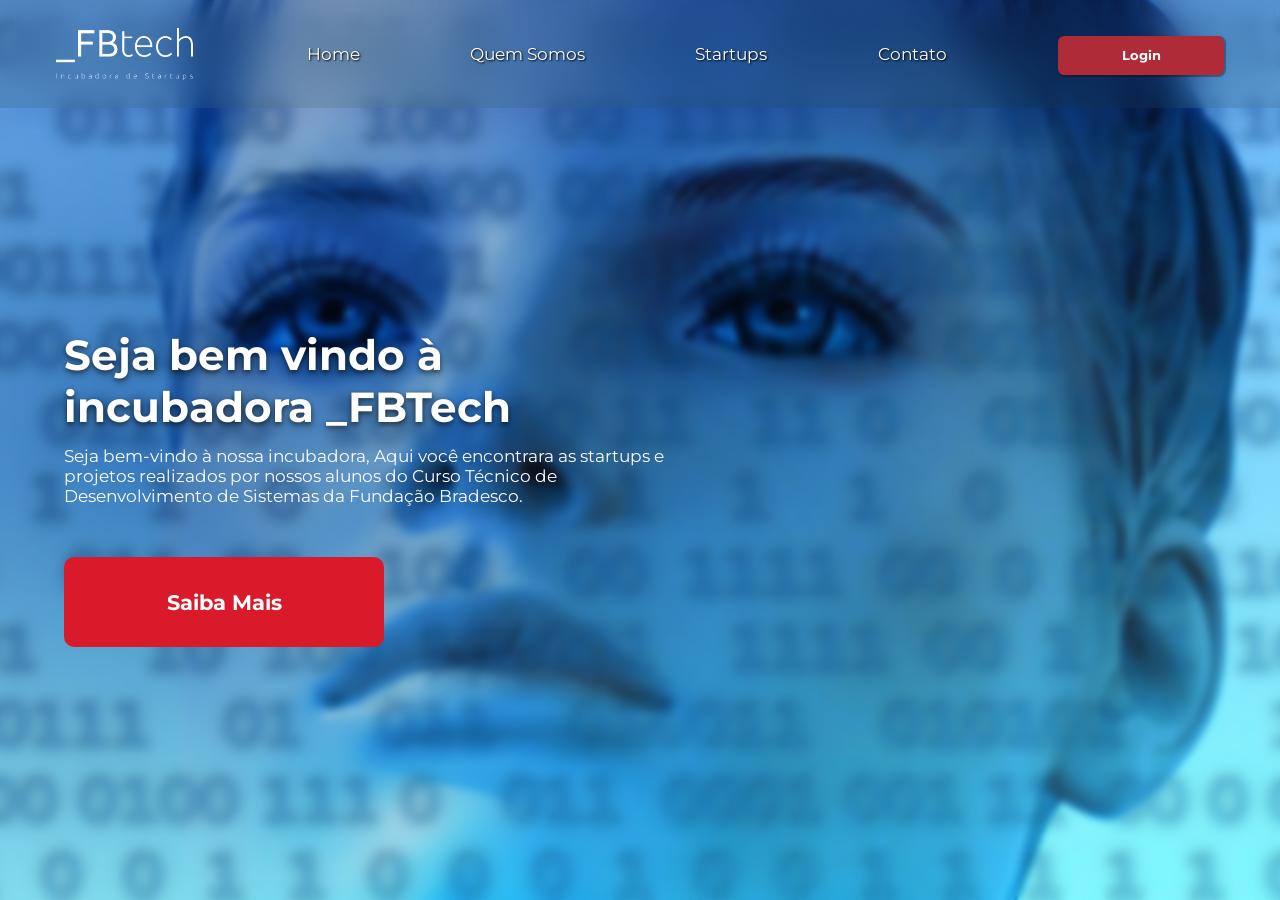
<file: index.html>
<!DOCTYPE html>
<html lang="en">
<head>
    <meta charset="UTF-8">
    <meta http-equiv="X-UA-Compatible" content="IE=edge">
    <meta name="viewport" content="width=device-width, initial-scale=1.0">
    <link rel="stylesheet" href="https://cdnjs.cloudflare.com/ajax/libs/font-awesome/6.2.0/css/all.min.css">
    <link rel="preconnect" href="https://fonts.googleapis.com">
    <link rel="preconnect" href="https://fonts.gstatic.com" crossorigin>
    <link href="https://fonts.googleapis.com/css2?family=Montserrat:ital,wght@0,100;0,200;0,300;0,400;0,500;0,600;0,700;0,800;0,900;1,100;1,200;1,300;1,400;1,500;1,600;1,700;1,800;1,900&display=swap" rel="stylesheet">
    <link rel="stylesheet" href="styles/style.css">
    <title>Home</title>

</head>
<body>
    <header class="header-home" id="header-principal">
        <div class="logotipo">
            <img src="styles/imgs/fundacao.png" alt="">
        </div>
        <div class="navbar">
            <div class="btn from-center"><a href="index.html">Home</a></div>
            <div class="btn from-center"><a href="quem-somos.html">Quem Somos</a></div>
            <div class="btn from-center"><a href="portifolio-startup.html">Startups</a></div>
            <div class="btn from-center"><a href="redes.html">Contato</a></div>
        </div>
        
        <div class="menu-hamburguer">
            <input type="checkbox" id="checkbox-menu">
        
            <label for="checkbox-menu" >
                <span></span>
                <span></span>
                <span></span>
                <section id="menu-box">
                    <a href="home.html" target="iframe-main"> Home</a>
                    <a href="quem somos.html">Quem Somos</a>
                    <a href="portifolio-startup.html">Startups</a>
                    <a href="redes.html">Contatos</a>
                    <a href="login.php" class="link-login">Login</a>
                </section>
                
            </label>
            <div class="desfoque"></div>
        </div>
    </div>
        <div class="button-login">
            <a href="login.php">
                <button >Login</button>
            </a>
        </div>
    

    </header>
    <main class="home-main" style="margin-top: 0px;">
        <section class="section-principal">
        <!-- <h1 >Seja bem vindo a incubadora Devsis</h1>
        
        <p >Lorem ipsum dolor sit amet, consectetur adipiscing elit, sed do eiusmod tempor incididunt ut labore et dolore magna aliqua. Ut enim ad minim veniam, quis nostrud exercitation ullamco laboris nisi ut aliquip ex ea commodo consequat. Duis aute irure dolor in reprehenderit.</p> -->
            <section class="home-section-carrosselarea">
                <div class="galery">
                    <div class="content-galery">
                        <h1>Seja bem vindo à incubadora _FBTech</h1>
                        <p>Seja bem-vindo à nossa incubadora, Aqui você encontrara as startups e projetos realizados por nossos alunos do Curso Técnico de Desenvolvimento de Sistemas da Fundação Bradesco.
                        </p>
                        <button class="saiba-mais" id="saiba-mais" onclick="openLink('quem-somos.html')">Saiba Mais</button>
                    </div>
                    <div class="overlay-red"></div>
                    <div class="fotos" id="slider">
                        <img src="styles/imgs/foto01.jpg" alt="Foto 1" class="selected">
                        <img src="styles/imgs/foto02.jpg" alt="Foto 2" >
                        <img src="styles/imgs/foto03.jpg" alt="Foto 3">
                        <img src="styles/imgs/foto04.jpg" alt="Foto 4">
                        
                    </div>
                </div>
            </section>

        <!-- <p >Lorem ipsum dolor sit amet, consectetur adipiscing elit, sed do eiusmod tempor incididunt ut labore et dolore magna aliqua. Ut enim ad minim veniam, quis nostrud exercitation ullamco laboris nisi ut aliquip ex ea commodo consequat. Duis aute irure dolor in reprehenderit.?</p> -->
        </section>
    </main>
<!-- <section class="quem-somos-main info-incubadora" id="incubadora">

    <section class="section-incubadora">

        
      

            <article class="article-quem-somos">
                <div class="content-quem-somos">
                    <h3>O que é a incubadora?</h3>
                    <p>Afinal, o que é uma incubadora? por definição temos incubadoras de startups como empresas ou instituições que auxiliam outras empresas nascentes e/ou em operação que tenham como caractrística a oferta de produtos e serviçõs com uma diferenciação dos demais.</p>
                </div>
                <div class="content-startup-logo">
                    <div class="startup-logo"><img src="styles/imgs/fundacao.png" alt=""></div>
                    <div class="startup-logo"><img src="styles/imgs/logo.png" alt=""></div>
                    <div class="startup-logo"><img src="styles/imgs/kisspng-logo-generic-brand-clip-art-5ae5c54a897b40.7821574215250076905631.png" alt=""></div>
                </div>
                
            </article>
        
        

    </section>

 Secao descrevendo o que fazemos (servicos/ a incubadora oferece) 
    <section class=" section-incubadora">

        <div class="content-incubadora">
            <h3>O que você encontrará aqui? </h3>
            <p>Nossa incubadora lhe oferece uma variedade de desenvolvedores unicos e especializados com os melhores profissionais que a Fundação Bradesco pode lhe oferecer, esperamos que encontre tudo o que procura aqui nos nossos serviços, por exemplo: </p>
            <ul>
                <li>Crianção de Páginas.</li>
                <li>Desenvolvimento de Lógica e Códigos.</li>
                <li>Criação e Desenvolvimento de Design.</li>
                <li>Criação de Jogos.</li>
            </ul>
        </div>
        <div class="fundo-transparencia-overlay"></div>
    </section>


    <section class="section-incubadora">
        

        <div class="content-incubadora">
            <h3>Qual a Estrutura da incubadora?</h3>
            <p>
                A Bradesco fornece por meio da Fundação Bradesco e do seu Curso Técnico de Desenvolvimento de Sistemas toda a estrutura disponivel para nossos alunos, desde salas climatizadas até próprios notebooks para cada aluno, além do próprio nome, site e professores de excelência para incubar cada startups de seus alunos. 
            </p>
            <ul>
                <li>Lorem, ipsum.</li>
                <li>Lorem ipsum dolor sit amet.</li>
                <li>Lorem ipsum dolor, sit amet consectetur adipisicing elit.</li>
                <li>Lorem ipsum dolor sit.</li>
            </ul>
            <a href="quem-somos.html">Venha nos conhecer melhor</a>
            
        </div>

        

    </section>

</section> -->

<!-- <footer class="footer-principal">
    <div class="logotipo-footer">
        <img src="styles/imgs/fundacao.png" alt="">
    </div>
    <div class="texto-footer">
        <p>Fundação Bradesco - Incubadora _fbtech Todos os direitos reservados</p>
    </div>
    </div>
    <div class="navbar-footer">
        <i class="fa-brands fa-instagram fa-2x"></i>
        <i class="fa-brands fa-facebook fa-2x"></i>
        <i class="fa-brands fa-linkedin fa-2x"></i>
    </div>
</div>   
</footer> -->
</body>
<script>
    
    let time = 5000,
    currentImageIndex = 0,
    images = document
                .querySelectorAll("#slider img")
    max = images.length;

function nextImage() {

    images[currentImageIndex]
        .classList.remove("selected")

    currentImageIndex++

    if(currentImageIndex >= max)
        currentImageIndex = 0

    images[currentImageIndex]
        .classList.add("selected")
}

function start() {
    setInterval(() => {
        // troca de image
        nextImage()
    }, time)
}

window.addEventListener("load", start)
let info = document.getElementById("incubadora")
let button = document.getElementById("saiba-mais")

    function openLink(url){
        window.location.href = url;    
    }
    function openSaibaMais(){
        info.style.display = "block"
        let elemento = document.querySelector("#incubadora")
        let heigth = document.querySelector("#incubadora")
        
        window.scrollBy({
            top: heigth.getBoundingClientRect().top, left: 0, behavior: "smooth"
        })         
    }
    
</script>
<script src="script/script.js"></script>
</html>
</file>
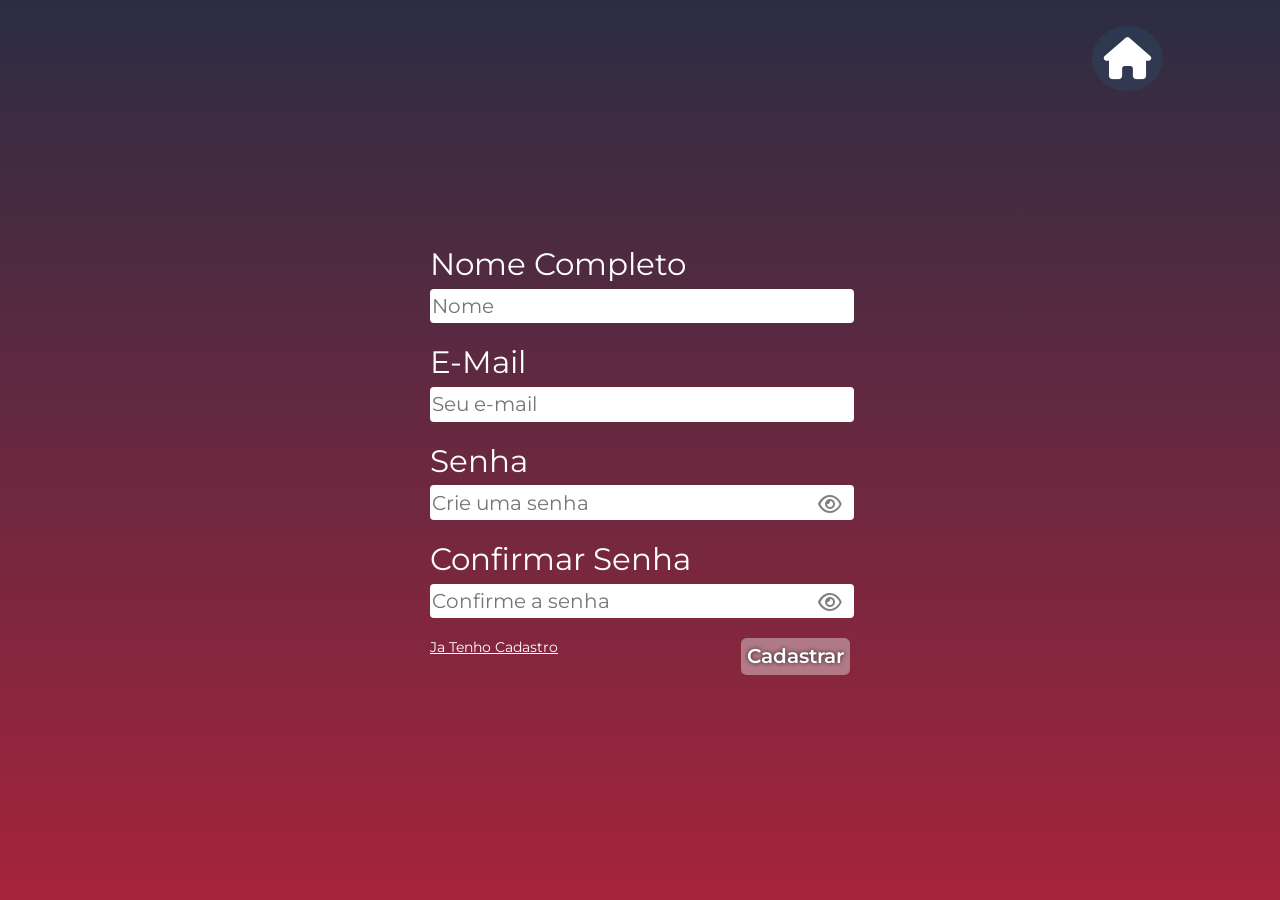
<file: cadastro.html>
<!DOCTYPE html>
<html lang="en">
<head>
    <meta charset="UTF-8">
    <meta http-equiv="X-UA-Compatible" content="IE=edge">
    <meta name="viewport" content="width=device-width, initial-scale=1.0">
    <link rel="stylesheet" href="https://fonts.googleapis.com/css2?family=Montserrat:wght@100;200;300;400;500;600;700;800;900&display=swap" rel="stylesheet">
    <link rel="stylesheet" href="https://cdnjs.cloudflare.com/ajax/libs/font-awesome/6.2.0/css/all.min.css">

    <link rel="stylesheet" href="styles/style.css">
    <title>Cadastre-se</title>
</head>
<body class="bg">

    

    <main class="cadastro-main-flex">
        <header class="header-login">
            <a href="index.html" >
                <i class="fa-solid fa-house fa-3x"></i>
            </a>
        </header>
        <section class="section-cadastro">

            <form action="" id="login">
                <div class="div-nome">
                    <label for="nome">Nome Completo<br></label>
                    <input placeholder="Nome" class="login-form" name="nome" type="text">
                </div>

                <div class="div-email">
                    <label for="email">E-Mail<br></label>
                    <input placeholder="Seu e-mail" class="login-form" name="email" type="text">
                </div>

                <div class="div-senha">
                    <label for="senha">Senha<br></label>
                    <input placeholder="Crie uma senha" class="login-form" id="senha" type="password" required>
                    <span class="show-btn" onclick="mostrar_senha(this, '#senha')"></span>
                </div>

                <div class="div-senha">
                    <label for="senha">Confirmar Senha<br></label>
                    <input placeholder="Confirme a senha" class="login-form" id="conf-senha" type="password" required>
                    <span class="show-btn" onclick="mostrar_senha(this, '#conf-senha')"></span>
                </div>

                <div class="login-area-button">
                    <a href="login.html">Ja Tenho Cadastro</a>
                    <button type="submit" onclick="">Cadastrar</button>
                </div>
            </form>
    
    </main>

</body>
<script src="script/script.js"></script>
</html>
</file>
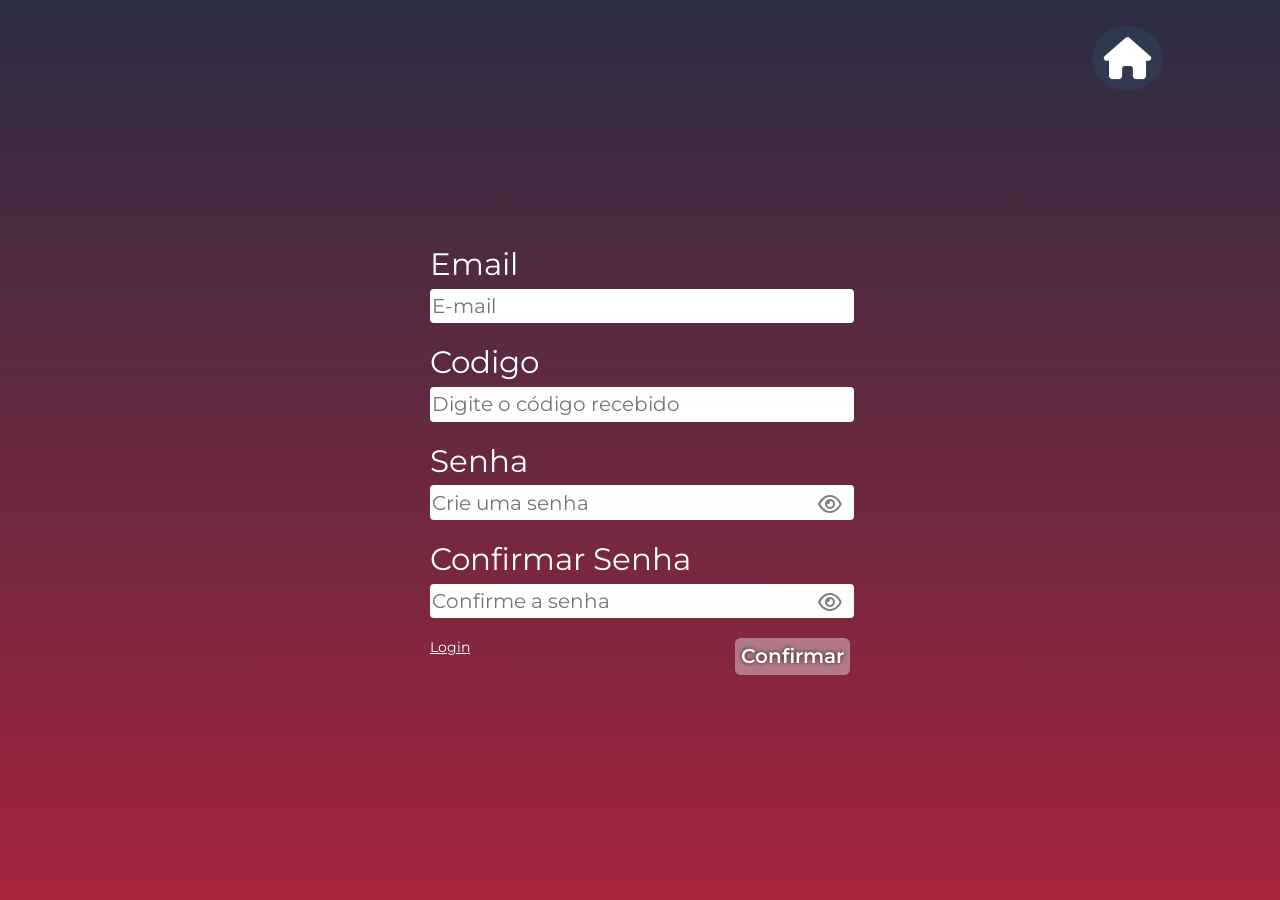
<file: recuperacao-de-senha.html>
<!DOCTYPE html>
<html lang="en">
<head>
    <meta charset="UTF-8">
    <meta http-equiv="X-UA-Compatible" content="IE=edge">
    <meta name="viewport" content="width=device-width, initial-scale=1.0">
    <link rel="stylesheet" href="https://fonts.googleapis.com/css2?family=Montserrat:wght@100;200;300;400;500;600;700;800;900&display=swap" rel="stylesheet">
    <link rel="stylesheet" href="https://cdnjs.cloudflare.com/ajax/libs/font-awesome/6.2.0/css/all.min.css">

    <link rel="stylesheet" href="styles/style.css">
    <title>Recuperação de Senha</title>
</head>
<body class="bg">
    

    <main class="login-main-flex">
        <header class="header-login">
            <a href="index.html" >
                <i class="fa-solid fa-house fa-3x"></i>
            </a>
        </header>
        <section class="section-login">

            <form action="" id="login">
                <div class="div-email">
                    <label for="email">Email<br></label>
                    <input class="login-form" name="email" type="text" placeholder="E-mail">
                </div>

                <div class="div-codigo">
                    <label for="codigo">Codigo<br></label>
                    <input class="login-form" name="codigo" type="text"placeholder="Digite o código recebido">
                </div>

                <div class="div-senha">
                    <label for="senha">Senha<br></label>
                    <input placeholder="Crie uma senha" class="login-form" id="senha" type="password" required>
                    <span class="show-btn" onclick="mostrar_senha(this, '#senha')"></span>
                </div>

                <div class="div-senha">
                    <label for="senha">Confirmar Senha<br></label>
                    <input placeholder="Confirme a senha" class="login-form" id="conf-senha" type="password" required>
                    <span class="show-btn" onclick="mostrar_senha(this, '#conf-senha')"></span>
                </div>
                

                <div class="login-area-button">
                    <a href="login.html">Login</a>
                    <button type="submit">Confirmar</button>
                </div>
                <div class="login-area-button">
                </div>
            </form>
    
    </main>

</body>
</html>
<script src="script/script.js"></script>
</file>
<file: styles/style.css>
:root{
    --espaco_header: 12vh;
}

*{
    margin: 0;
    font-family: 'Montserrat';
}
html{
    overflow-x: hidden;
}
body{
    overflow-x: hidden ;

}

main{
    /* margin-top: 7.5%; */
}


/* HOME */

/* .home-main{
    display: flex;
    justify-content: center;
}  */

.header-home{
    position: absolute ;
    background:  #2039593b!important;
    box-shadow: 0 8px 32px 0 rgba(31, 38, 135, 0.178);
    backdrop-filter: blur( 20px );
    -webkit-backdrop-filter: blur( 20px );
    transition: 0.35s ease-in-out;

}
.header-home a{
    text-shadow: 1px 1px 2px #000000;
}

.header-home:hover {
    transition: 0.35s ease-in-out;
    background:  #20395994!important;

}
.home-main, .contato-main-flex{
    background: linear-gradient(196.28deg, #2B466F 9.24%, #D91A2A 137.62%);
    background-repeat: no-repeat;
    background-size: cover;
    background-position: center;
    background-attachment: fixed;
}

.section-principal{
    height: 100%;
    width: 100%;
}

.section-principal h1 {
    font-weight: 700;
    font-size: 3rem;
    color: white;


}

.section-principal p{
    font-size: 1.2rem;
    margin-top: 1%;
    margin-bottom: 4%;
    color: white;
    width: 80%;
}

.div-image {
    display: flex;

    justify-content: center;
    margin-bottom: 5%;
    width: 80vw;
    height: 40vh;

}
.div-image img {
    height: 100%;
    width: 100%;
    border-radius: 40px;

}
 .content-galery h1, .content-galery p{
    width: 50%;


}
@media screen and (max-width: 1065px){
    .content-galery h1, .content-galery p{
        width: 70%;

    }
}

.saiba-mais{
    position: relative;
    z-index: 5;
    width: 25%;
    height: 10vmin;
    background-color: #D91A2A;
    border: none;
    color: white ;
    font-weight: 700;
    border-radius: 0.8vw;
    font-size: 1.5rem;
    cursor: pointer;
}

.saiba-mais:hover {
    background-color: #af2b38;
}

.overlay-red{
    position: absolute;
    height: 100%;
    width: 100%;

    background: radial-gradient(67.54% 67.54% at 11.64% 50%, rgba(32, 57, 89, 0.83) 0%, rgba(217, 217, 217, 0) 100%);
    mix-blend-mode: hard-light;
    z-index: 1;
}
.content-galery{
    margin-top: 3%;
    width: 100%;
    z-index:2;
    position: absolute;
    display: flex;
    flex-direction: column;
    justify-content: center;
    background-color: transparent;
    /* background: rgba(160, 40, 62, 0.5);
    mix-blend-mode: overlay;  */
    backdrop-filter: blur( 3.5px );
    -webkit-backdrop-filter: blur( 3.5px );
    height: 100%;
    padding: 0% 5%;

}


.home-section-carrosselarea{
    /* display: grid;
    place-items: center; */
    height: 100vh;
}


.galery {
    position: relative;
    /* max-width: 840px; */
    width: 100%;
    height: 100%;

    background-color: rgb(0, 0, 0);
    overflow: hidden;


}
#slider {
    width: 100%;

    height: 100%;

    z-index: 0;
    position: relative;
}

.home-section-carrosselarea #slider  img{
    opacity: 0;

    position: absolute;

    width: 100%;
    height: 100%;

    object-fit: cover;

    transition: opacity 800ms;
}

.home-section-carrosselarea #slider img.selected {
    opacity: 1;

}

.section-incubadora{
    height: 100vh;
    position: relative;
    display: flex;
    flex-direction: column;
    justify-content: center;
    
}

.content-quem-somos p{
    font-weight: 300;
    font-size: 1.2rem;
}
.section-incubadora h3{
    font-size: 2.5rem;
    margin-bottom: 1%;
}
.content-startup-logo{
    display: flex;
    justify-content: space-between;
    width: 90%;
    margin-top: 5%;
    flex-wrap: wrap;

}

.startup-logo{

    height: 6rem;

    padding: 2%;


}

@media screen and (max-width: 400px) {
    .startup-logo{
        height: 6rem;
    }
}
.startup-logo img{
    object-fit: cover;
    height: 100%;

}
.content-incubadora .link{
    margin-top: 5%;
}
.content-incubadora{
    margin: 0% 5% 0% 5%;
}
.content-incubadora h3{
    display: block;
            
    font-size: 2.5rem;
    margin-bottom: 1%;

}
.content-incubadora p{
    font-weight: 200;
    font-size: 1.2rem;
    margin-bottom: 2%;
}
.content-incubadora ul li{
    font-weight: 500;
    font-size: 1.2rem;
    margin-bottom: 1%;
    text-align: start;
}

.content-incubadora a{
    text-decoration: none;
    font-size: 2rem;
    display: block;
    margin-top: 5%;
    font-weight: 600;

    color: #02dffd;
    opacity: 0.8;
    cursor: pointer;
}

.content-incubadora a:hover{

    font-weight: bold;
    opacity: 1;

}
/* PAGINA DAS STARTUPS */

.startup-main-grid{
    /* background: linear-gradient(265.38deg, #2B2D43 48.81%, #A6243C 157.24%); */
    background: linear-gradient(196.28deg, #2B466F 9.24%, #D91A2A 137.62%);
    box-shadow: 0px 4px 4px rgba(0, 0, 0, 0.25);
    height: auto;
    padding-top: 12vh;
}


.h1-startup{
    padding: 3% 0% 3% 0%;
}
/* .startup-main-grid*/ .header-main-flex{
    position: relative;
    display: flex;
    justify-content: space-around;
    /* padding: 5% 2% 5% 2%; */


}
.startup-main-grid .realce-section{
    background: #D9D9D9;
    position: absolute;
    mix-blend-mode: overlay;
    top:50%;
    transform: translate(0, -50%);
    opacity: 0.4;
    width: 100%;
    height: 100%;
    z-index: 1;
}


/* .startup-main-grid */ .header-h1{
    /* background: rgba(217, 217, 217, 0.8);
    border-radius: 53px; */

    position: relative;
    display: flex;
    margin-right: 2%;
    justify-content: center;
    align-items: center;
    flex-direction: column;
}


 h1{


    font-weight: 700;
    font-size: 5vmax;
     /* font-size: 8vmin;  */

    color: #FFFFFF;
    filter: drop-shadow(0px 4px 4px rgba(0, 0, 0, 0.25));
    text-shadow: 0px 2px 5px rgba(0, 0, 0, 0.5);
}


.startup-main-grid .header-main-flex p{

    font-weight: 500;
    font-size: 1.5vmax;
    display: flex;
    align-items: center;
    width: 43vmax;
    color: #FFFFFF;

text-shadow: 0px 2px 4px rgba(0, 0, 0, 0.5);
}




.startup-main-grid .section-portifolio-grid{
    display: grid;
    grid-template-columns: 2fr 4fr;
    height: 88vh;

}

.startup-main-grid .div-portifolio{

    height: 100%;

    background-color: #203959;
    display: flex;
    flex-direction: column;
    color: #FFFFFF;
    align-items: center;
    justify-content: space-around;
    padding: 0% 5%;
}

.startup-main-grid .div-portifolio h2{
    font-weight: 600;
    font-size: 6vmin;
    text-shadow: 0px 1px 4px #000000;

}

.startup-main-grid .div-portifolio p{
    font-weight: 200;
    font-size: 3.5vmin;
    text-shadow: 0px 1px 4px #000000;
}


.startup-main-grid .div-portifolio .button-portifolio{
    margin-bottom: 15%;
    background: #A6243C;
    box-shadow: inset 0px 0px 4px rgba(0, 0, 0, 0.6);
    border-radius: 2vmin;
    font-weight: 500;
    font-size: 1.2rem;
    height: 12vmin;
    width: 80%;
    color: #FFFFFF;
    position: relative;
    z-index: 9;
    border: 0;
    text-shadow: 0px 1px 6px rgba(0, 0, 0, 0.5);
}
.startup-main-grid .div-portifolio .button-portifolio:hover{
    background: #D91A2A;
}
.startup-section-carrossel-area{

    height: 100%;
    position: relative;

}
.content-card-slider{
    width: 100%;
    position: absolute;

    color: white;
    display: flex;
    flex-direction: column;
    align-items: center;

}
.content-card-slider h2 {
    font-size: 1.5rem;
    position: relative;
    z-index: 3;
    margin: 2% 2% 0% 2%;
    text-shadow: 0px 1px 10px #203959;
}

.content-card-slider p {
    width: 80%;
    text-align: center;
    position: relative;
    z-index: 3;
    margin: 0% 2% 2% 2%;
    text-shadow: 0px 1px 5px #203959;
}
.realce-vidro{

    position: absolute;
    height: 100%;
    width: 100%;
    border: 5px;
    z-index: 2;
    background: linear-gradient(180deg, #995656 0%, rgba(217, 217, 217, 0) 95.61%);
    opacity: 0.5;
    backdrop-filter: blur( 20px );
    -webkit-backdrop-filter: blur( 20px );

}
.galery {
    position: relative;
    /* max-width: 840px; */
    width: 100%;
    height: 100%;

    background-color: rgb(0, 0, 0);
    overflow: hidden;


}
#slider {
    width: 100%;

    height: 100%;

    z-index: 0;
    position: relative;
}

#slider .card-slider{
    opacity: 0;

    position: absolute;

    width: 100%;
    height: 100%;

    object-fit: cover;

    transition: opacity 800ms;
}

#slider .card-slider.selected {
    opacity: 1;
}
#slider img{
    height: 100%;
    width: 100%;
}

.next, .prev{
    text-shadow: 0px 0px 20px #ffffff;
    z-index: 5;
    mix-blend-mode:difference;
    position: absolute;
    top: 50%;
    transform: translate(0, -50%);
}
.prev{

    right: 90%;
}
.next{
    left: 90%;
}
.startup-main-grid .section-carrossel{
    height:100%;
    background-color: rgba(43, 70, 111, 0.151);
    backdrop-filter: blur( 20px );
    -webkit-backdrop-filter: blur( 20px );

    /* display: flex;
    position: relative;
    flex-direction: column;
    justify-content: flex-end;
    align-items: center; */

}
.startup-galery{
    position: relative;
}
.startup-galery form{
    width: 96%;
    /* max-width: 800px; */
    /* border-radius: 1vmin; */
    position: absolute;
    z-index: 5;
    margin-left: 0%;
    background-color: #2b466fcd;
    opacity: 0.85;
    top: 0%;
    left: 50%;
    right: 50%;
    transform: translate(-50%,0%);
    padding: 2% 2%;
    backdrop-filter: blur( 20px );
    -webkit-backdrop-filter: blur( 20px );
    transition: 0.3s ease-out;
}

.startup-galery form:hover{
    transition: 0.3s ease-in;
    background-color: #2b466f52;
    opacity: 1;
}
.startup-galery input:focus, .startup-galery input:read-write{
    color: white;
    font-weight: 300;

}

.startup-galery label{
    font-weight: 500;
    color: #F1F1F1;
    margin-bottom: 2%;
}
.div-input{
    display: flex;
    margin-top: 0.5rem;
}
.startup-galery input{
    background-color: #16202ca2;
    border: none;
    border-radius: 4px;
    margin: 0;
    padding: 1%;
}
.startup-galery input[type="image"]{
    color: wheat;
    margin-left: 0.5%;
    block-size: 17px;
}

.startup-galery input[type="text"]{
    width: 100%;
}

.startup-galery input::placeholder{
    font-weight: 400;
    font-size: 1.2rem;
    color: #F1F1F1;

}

.search-mobile{
    display:none;
}

@media screen and (max-width: 760px) {
    .startup-main-grid{
        padding-top: 12vh;
    }
    .startup-main-grid .section-portifolio-grid{
        display: flex;
        flex-direction: column;
        height: 78vh;
        position: relative;
    }
    .div-portifolio{
        height: auto !important;
        padding: 2% 0% 0% 0%!important;
        width: 100vw;
        /* position: absolute; */
        z-index: 1;
        background-color: transparent !important;
        justify-content: space-between !important;
        align-items: flex-start;

    }
    .div-portifolio h2 {
        font-size: 2.5rem !important;

    }

    .div-portifolio h2, .div-portifolio p{
        margin-left: 2%;
        margin-right: 2%;
        z-index: 2;
        width: 100% !important;

    }
    .content-portifolio{
        padding-top: 2%;

        background:  #2039593b!important;
        box-shadow: 0 8px 32px 0 rgba(31, 38, 135, 0.178);
        backdrop-filter: blur( 20px );
        -webkit-backdrop-filter: blur( 20px );
        transition: 0.35s ease-in-out;
        width: 100%;
    }
    .div-portifolio p{

        font-size: 1.25rem !important;
        margin-bottom: 1%;
    }
    .div-portifolio button{
        align-self: center;
        width: 50% !important;
        margin-bottom: 2.5% !important;
        font-size: 1rem !important;
        border: none;
        position: absolute !important;
        bottom: 0;
    }
    .logotipo-footer{
        display: none;
    }

    .footer-principal{

        /* height: 10vh; */
        box-sizing: content-box;
        flex-direction: column-reverse;
        padding: 0% 0% 3% 0% !important;
        z-index: 2;
    }

    .navbar-footer{


        width: 100% !important;
        display: flex;
        justify-content: space-evenly;
    }

    .startup-galery .search-desk{
        display: none;
    }

    .search-mobile{
        padding: 2% 0% 2% 0%;
        background-color: #203959 !important;
        opacity: 1;
        display: flex;
        width: 100%;
        font-size: 1rem;

    }
    .search-mobile input[type="text"]{
        margin-left: 2%;
        width: 70%;
        font-size: 1rem;
    }
    .search-mobile input:focus, .search-mobile input:read-write{
    font-weight: 800;
    }


}


.section-startups{
    display: none;
    flex-direction: column;
    transition: opacity 800ms;
    padding: 5% 0% 5% 0%;

    gap: 5vmin;

}

.container-startup-flex, .conteiner-projetos{


    width: 100%;
    display: flex;
    justify-content: center;
    align-items: center;
    color: #fff;
    position: relative;
    padding: 1%;

}
.container-startup-flex{
    flex-wrap:wrap ;
    justify-content: center;
}


.card-portifolio, .card-projetos {

    
    display: flex;

    margin: 2%;


    border-radius: 2vmin;
    color: #FFFFFF;
    overflow: hidden;
    height: 35vmin;
    width: 50vmin;
    /* min-width: 300px;  */

}

.content-startup, .content-projetos{

    /* margin-left: 8% ; */

    width: 50vw;
    z-index: 1;
    margin-right: 1%;
}
.card-mobile{
    display: none;
}

.card-portifolio img, .content-projetos img{

    width: 100%;
    height: 100%;
}

.section-startups h3, .content-projetos h3{
    font-weight: 600;
    font-size: 3rem;
    width: 100%;
    color: #FFFFFF;

    text-shadow: 0px 4px 4px rgba(0, 0, 0, 0.25);
}

.section-startups p, .content-projetos p{
    font-weight: 300;
    font-size: 1rem;


    color: #F1F1F1;

    text-shadow: 0px 4px 4px rgba(0, 0, 0, 0.25);
    margin-bottom: 2%;
}

.section-startups a, .content-projetos a{

    font-weight: 700;
    font-size:1rem;
    text-decoration:none;


    color: #F1F1F1;

    text-shadow: 0px 4px 4px rgba(0, 0, 0, 0.25);

}
/* CARD */
.card {
    z-index: 5;
    width:18rem;
    min-width: 10rem;
    height: 20rem;
    border-radius: 0.5rem;
    background-color: #ffffff70;
    /* margin: 2% 8vmin; */
    display: flex;
    justify-content: center;
    align-items: center;
    flex-direction: column;
    position: relative;

    box-shadow: 2px 2px 25px rgb(0 0 0 / 40%);
    overflow: hidden;

    transition: transform 0.4s;
  }
  .card:hover{
    
    transform : scale(1.02);
    box-shadow: 4px 4px 25px rgba(0, 0, 0, 0.2);
  }

  .card_content {
    text-align: center;
    padding: 0 1rem;
    position: absolute;
  }

  .card_content h2 {
    font-size: 1.5rem;
    text-transform: capitalize;
    color: #2B466F;
    cursor: pointer;
    margin-top: 2rem;
    transition: 0.2s ease-in-out;
  }

  .card_content h2:hover {
    transition: 0.2s ease-in-out;
    transform: scale(1.2);
  }
  .card_content p {

    margin: 0.5rem 0 2rem 0;
    font-size: 0.9rem;
    font-weight: 300;
    text-shadow: none;
    color: #ffffff;
  }

  .card a {
 
    
    text-decoration: none;
    border: 0.2rem solid #2B466F;
    border-radius: 0.5rem;
    padding: 0.5rem 1rem;
    font-size: 0.8rem;
    text-transform: uppercase;
    color: #34495e;
    background-color: #34495e;
    color: #fff;
    margin-top: 1rem;
    cursor: pointer;
  }

  .card a:hover {
    
    background-color: #ffffff;
    color: #34495e;
  }
  .card_logo{
    position: absolute;
    display: grid;
    place-items: center;
    top: 8%;
    left: 50%;
    transform: translateX(-50%);
    width: 11rem;
    transition: all 0.5s linear;
  }
  .card_logo img{
    width: 100%;
    height: 100%;

  }
  .card_number {
    position: absolute;
    background-color: #2e86c1;
    color: #fff;
    font-size: 1.5rem;
    width: 100%;
    height: 100%;
    display: grid;
    place-items: center;
    transition: all 0.5s linear;
  }

  .card_number {
    width: 3rem;
    height: 3rem;
    border-radius: 50%;
    border: 0.2rem dotted #34495e;
    color: #34495e;
    font-size: 1rem;
    top: 10%;
    left: 50%;
    transform: translateX(-50%);
    background-color: #fff;
    box-shadow: rgba(100, 100, 111, 0.2) 0px 7px 29px 0px;
  }
@media screen and (max-width: 700px) {
    .container-startup-flex{

    }
    .card{
        margin-bottom: 2%;
    }
}
.card-list{
    order: 2;
}
.desktop h1{
    display: block;
    order: 1;
    font-size: 3rem;
    text-align: center;
   
    margin: 15px 5%;
}
.fundo-transparencia-overlay{
    position: absolute;

    width: 100%;
    height: 100%;

    top:50%;
    transform: translate(0, -50%);
    background: #D9D9D9;
    mix-blend-mode: overlay;
    opacity: 0.4;

}

@media screen and (max-width: 768px){
    /* .desktop{
        display: none;
    } */
    /* .card-mobile{

        width: 100%;
        display: none;
        flex-direction: column;
        justify-content: center;
        align-items: center;
        position: relative;
        padding: 3%;
    }
    .card-mobile h3{
        display: inline;
        flex-basis: 0;
        width: 50% !important;

    }
    .card-mobile p{
        width: 70%;
        flex-grow: 0;
    }
    .content-mobile{
        width: 80%;

    }
    .card-portifolio{
        margin: 0 !important;
        flex-basis: 0;

    } */
}

/* PAGINA DE QUEM SOMOS */
.home-main + .info-incubadora{
    padding-top: 2%;
    display: none;
    color: white;
    background: linear-gradient(196.28deg, #2B466F 9.24%, #D91A2A 137.62%);

}


.quem-somos-main{
    /* background: linear-gradient(196.28deg, #2B466F 9.24%, #D91A2A 137.62%); */
    color: white;

}

.quem-somos-main{
    /* background: linear-gradient(196.28deg, #2B466F 9.24%, #D91A2A 137.62%); */
    padding-top: var(--espaco_header);
    color: white;
    background: linear-gradient(196.28deg, #2B466F 9.24%, #D91A2A 137.62%);


}

.home-main +  .quem-somos-main .section-quem-somos{
    padding: 3% ;
}



 .article-quem-somos{
    margin: 0% 5% 0% 5%;
}

.article-quem-somos{

    display: flex;
    flex-direction: column;
    justify-content: center;
    align-items: center;
    font-weight: 300;


    text-shadow: 0px 4px 4px rgba(0, 0, 0, 0.25);
    padding-bottom: 5%;
}
.header-quem-somos h2{
    margin: 0% 5% 2% 5%;
    font-size: 3.5rem;
    font-weight: 800;
}
.content-quem-somos{
    width: 97%;
    
    font-size: 2.25vmin; 
    font-size: 1rem;
    margin-bottom: 5%;
    align-self: flex-start;
} 


/* .slider-espaco{
    grid-row: 1/4;
    position: relative;
    margin-bottom: 5%;
    width: 40%;
    height: 25vw;

    overflow: hidden;

}

.slider-espaco h3, .slider-espaco p{
    position: relative;
    z-index: 1;
}

.slider-espaco h3{
    margin: 4% 5% 0% 3%;
    font-weight: 600;
    font-size: 1.5rem;
    text-shadow: 0px 4px 4px rgba(0, 0, 0, 0.5);
}

.slider-espaco p{
    margin: 0% 5% 5% 5%;
    font-size: 0.8rem;
}

.content-espaco{
    position: relative;
    z-index: 4;
    width: 100%;
    height: 100%;

    display: flex;
    flex-direction: column;
    justify-content: space-between;
}

.slider-espaco img{
    width: 100%;
    height: 100%;
    position: absolute;
    top:50%;
    transform: translate(0, -50%);

}


.sec-exp{

    width: 100%;
    display: flex;

    justify-content: space-evenly;

}

.startup-icon, .network-icon, .project-icon{
    height: 7vmin;
    width: 7vmin;
}

.sec-exp img{
    width: 100%;
    height: 100%;
    opacity: 0.6;
}
.sec-exp h3{
    margin: 3% 0% 1% 0%;
    font-size: 1rem;
}
.sec-exp p{
    font-weight: 300;

    font-size: 0.6rem;
} */

/* @media screen and (max-width: 860px){
    .article-quem-somos{
        display: flex;
        flex-direction: column;
        justify-content: center;
        align-items: center;

    }
    .content-quem-somos{
        margin-bottom: 5%;
    }
    .slider-espaco{
        margin-bottom: 5%;
        width: 80%;
        height: 50vw;
    }

}
.empresas, .network, .project{
    margin-bottom: 1%;
    margin-right: 2%;
}
.quem-somos-main h2 {

    font-weight: 700;
    font-size: 4rem;
    filter: drop-shadow(0px 4px 4px rgba(0, 0, 0, 0.25));
    text-shadow: 0px 2px 5px rgba(0, 0, 0, 0.5);
}



 .article-valores, .section-valores .header-quem-somos{
    margin: 5% 5% 0% 5%;
}

.article-valores{
    margin-bottom: 10%;
}

.section-valores{

    position: relative;
    display: flex;
    flex-direction: column;
    justify-content: space-between;
    margin-bottom: 10%;
}

.article-valores{
    display: flex;
    justify-content: space-evenly;

    padding-bottom: 3%;
    flex-wrap: wrap;
}

.icon-valor{
    display: flex;
    align-items: center;
    height: auto;
    width: auto;
}

.article-valores h3{
    font-size: 3rem;
    text-shadow: 0px 2px 2px rgba(0, 0, 0, 0.4);
}

.conteiner-valores{
    width: 30%;
    min-width: 300px;
    margin-bottom: 3%;
    /* border: 2px solid yellow; */




/* .article-valores p{

    font-size: 1rem;
    font-weight: 300;
    text-shadow: 0px 2px 4px rgba(0, 0, 0, 0.5);
    height: 100px;
}
.section-projetos{
    margin: 5% 5% 0% 5%;
}

@media screen and (max-width: 690px){
    .article-valores{
        justify-content: flex-start;
    }
} */ 

/* QUEM SOMOS 2.O */


.quem-somos{
    padding-top: 18vh;
    color: #fff;
    
    background: linear-gradient(196.28deg, #2B466F 9.24%, #D91A2A 137.62%);
    
}
.quem-somos h1{
    font-size: 2.5rem;
    margin-bottom: 1%;
}
.section-quem-somos{
    margin-bottom: 5%;
}
.section-quem-somos,  .section-colaboradores, .div-estrutura{
    /* padding-right: 7%; */
    /* padding-left: 7%; */
    max-width: 80%;
    margin-inline: auto;
}
    
.section-quem-somos p, .section-estrutura p, .section-colaboradores p{
    font-weight: 200;
    font-size: 1.125rem;
    margin-bottom: 3%;
}

.section-estrutura p {
    font-weight: 200;
    font-size: 1.125rem;
    margin-bottom: 1%;
}

.container-cards-quality{
    margin-top: calc(5% + 2rem);
    display: flex;
    flex-wrap: wrap;
    justify-content: space-between;
    align-items: center;
    
    }
.card-quality{
    background-color: #fff;
    border-radius: 1rem;
    box-shadow: 7px 7px 13px 0px rgba(50, 50, 50, 0.22);
    padding: 1.5rem;
    
    width: 18rem;
    height: 13rem;
    transition: all 0.3s ease-out;
    display: flex;
    flex-direction: column;
    justify-content: space-around;
    margin-bottom: 3%;
    }
    .card-quality:hover {
    transform: translateY(-5px);
    cursor: pointer;
    }
    .container-cards-quality h2{
        font-weight: 600;
        
    }
    .card-quality p {
    font-weight: 600;
    color: #000000;
    font-size: 0.9rem;
    }
    
    .image {
    align-self: center;
    display: block;
    max-width: 4rem;
    max-height: 4rem;
    }
    .blue {
    border-left: 5px solid #4895ff;
    }
    .blue h2{
    color: #4895ff;
    }
    .green {
    border-left: 5px solid #3bb54a;
    }
    .green h2{
        color: #3bb54a;
    }
    .red {
    border-left: 5px solid #b3404a;
    }
    .red h2{
        color: #b3404a;
    }
@media screen and (max-width: 516px) {
   .container-cards-quality{
    justify-content: center;
   }
}

.section-estrutura{
    position: relative;
    display: flex;
    flex-direction: column;
    justify-content: center;
    margin-bottom: 3%;
}
.section-estrutura h2, .section-colaboradores h2{
    display: block;
    
    font-size: 2rem;
    margin-bottom: 0.5%;
}

.section-estrutura ul{
    padding: 0 2rem 1rem 2rem;
}
.section-estrutura li{
    font-size: 1.1rem;
}

.slider-espaco{
    
    position: relative;
    margin-bottom: 5%;
    width: 30rem;
    height: 20rem;

    min-width: 36vw;
    min-height: 25vw;

    overflow: hidden;
    border-radius: 1.25rem;
    
}

.slider-espaco h3, .slider-espaco p{
    position: relative;
    z-index: 1;
}

.slider-espaco h3{
    margin: 4% 5% 0% 3%;
    font-weight: 600;
    font-size: 1.5rem;
    text-shadow: 0px 4px 4px rgba(0, 0, 0, 0.5);
}

.slider-espaco p{
    margin: 0% 5% 5% 5%;
    font-size: 0.9rem;
    font-weight: 600;
    text-align: center;
}

.content-espaco{
    position: relative;
    z-index: 4;
    width: 100%;
    height: 100%;

    display: flex;
    flex-direction: column;
    justify-content: space-between;
}

.slider-espaco img{
    width: 100%;
    height: 100%;
    position: absolute;
    top:50%;
    transform: translate(0, -50%);

}

/* .div-estrutura{
    margin-inline: auto; 
    max-width: 85%;
} */

.container-estrutura{
    display: flex;
    justify-content: space-between;
    flex-wrap: wrap;
    margin-top: calc(2% + 2rem);
}

@media screen and (max-width: 990px){
    .container-estrutura{
        display: flex;
        justify-content: space-around;
        
        }
}
.sec-exp{

    width: 100%;
    display: flex;
    /* margin-bottom: 5%; */
    flex-wrap: wrap;
    justify-content: space-evenly;

}
.exp{
    margin-bottom: 5%;
    min-width: 200px;
    width: 25%;
    text-align: center;
}
.startup-icon, .network-icon, .project-icon{
    height: calc(2.5rem + 2vmin);
    
}

.sec-exp img{
    width: 100%;
    height: 100%;
    opacity: 0.6;
}
.sec-exp h3{
    margin: 3% 0% 1% 0%;
    font-size: 1.2rem;
}
.sec-exp p{
    font-weight: 300;

    font-size: 0.9rem;
}

.section-colaboradores{
    padding-bottom: 5%;
}

.section-colaboradores h2{
    
    margin-bottom: 2%;
}
.container-colaboradores{
    display: flex;
    justify-content: space-between;
    flex-wrap: wrap;
    
}

.content-colaboradores{
   
    width: 18rem;
}
.content-colaboradores p{
    text-align: justify;
    margin-bottom: 15%;

}
.img-colaborador{
    background-color: rgb(179, 179, 179);
    height: 12.5rem;
    width: 18rem;
    margin-bottom: 3%;
    margin-top: 2%;
    overflow: hidden;
    border-radius: 10px;
    
}

.img-colaborador img{
    width: 100%;
    height: 100%;
}

.content-colaboradores h4{
    padding: 5px 0 7px 0;
}

@media screen and (max-width: 600px) {
    .quem-somos h1, .quem-somos h2 {
        text-align: center;
        margin-bottom: 5%;
        
    }
    .container-colaboradores{
        justify-content: center;
    }
}

/* PAGINA DE LOGIN */

.login-main, .cadastro-main, .recupecao-main{
    
    display: flex;
    flex-direction: column;
    align-items: center;
    
    
}



.body-login{
    background: linear-gradient(196.28deg, #2B466F 9.24%, #D91A2A 137.62%);

}

.login-main .header-main ,.cadastro-main .header-main,.recuperacao-main .header-main{
    width: 100%;
    display: flex;
    justify-content: space-between;
}

.logo-home{



    position: relative;
    background-color: #D91A2A;
    height: 5vmax;
    width:  10vmax;
}

.content-button{
    width: 40vw;
    display: flex;
    justify-content: center;
}

.button-login{
    /* width: 200px;
    height: 46px; */
    border-radius: 5px;
    border: none;


    font-family: 'Montserrat';
    font-style: normal;
    font-weight: 600;
    font-size: 28px;
    line-height: 34px;

    color: #FFFFFF;

    text-shadow: 0px 0px 4px rgba(0, 0, 0, 0.8);

}

/* .login-main .section-login, .cadastro-main */ .section-login{
    padding: 1%;
    height: 35vmax;
    border-radius: 5%;
    display: flex;
    justify-content: center;
    align-items: center;
}

.cadastro-main  .section-login{
    
    height: 40vmax;
    padding-bottom: 5%;
}

.login-main .form-login, .cadastro-main .form-login{
    box-sizing: border-box;
    /* border: 2px solid green; */
    width: 100%;
    height: 100%;
    position:relative;
    padding-top: 5%;

    z-index: 1;

    display: flex;
    flex-direction: column;

}

.realce-escuro{
    height: 100%;
    width: 100%;
    position: absolute;
    background: rgba(32, 57, 89, 0.5);
    mix-blend-mode: overlay;
    top:50%;
    transform: translate(0, -50%);
    right: 0%;
}

.form-login input{
    width: 500px;
    height: 40px;
    margin-bottom: 3%;
    border-radius: 4px;
}

.form-login label{
    color: #FFFFFF;
    font-family: 'Montserrat';
    font-size: 5vh;
}

.form-login .button-login{
    height:2.5vmax ;
    width: auto;
}

.content-button{
    width: 90%;
    display: flex;
    justify-content: space-between;

}


.form-login a{
    margin-bottom: 1%;
    display: block;
    color: #D91A2A;
    font-weight: 600;
    font-size: 1.2vmax;
}

.content-header{
    display: flex;
    justify-content: space-between;

    align-self: flex-start;
    width: 100%;
    margin-bottom: 4%;
}


.header-cadastro, .header-login{
    margin-left: 10%;
    padding: 0;

}
.h1-login,.h1-cadastro{
    padding: 2% 15%;

}

/* PAGINA DE RECUPERAÇÃO DE LOGIN */

/* HEADER E FOOTER */

/* inicio modificacoes header (dia21) */
#header-principal {
    height: var(--espaco_header);
    /* padding: 1% 0% 1% 0%; */
    width: 100%;
    z-index: 100;
    display: flex;
    justify-content: space-around;
    align-items: center;
    align-content: center;
    background: rgb(43,45,67);
    /* background: linear-gradient(120deg, rgba(43,45,67,1) 52%, rgba(166,36,60,1) 100%); */
    top: 0;

}
/* fim modificacoes header */

#header-principal a {
    text-decoration: none;
    /* font-size: 1.2vmax; */
    font-size: 1.2rem;
}

.header-normal{
    position: absolute;
}

/* Modificacoes header transparente onscroll*/
.header-sticky{
    position: -webkit-sticky;
    position: fixed;
    top:0;
    padding: 0% !important;

    background:  #2039593b!important;
    box-shadow: 0 8px 32px 0 rgba(31, 38, 135, 0.178);
    backdrop-filter: blur( 20px );
    -webkit-backdrop-filter: blur( 20px );
    transition: 0.35s ease-in-out;

}

.header-sticky:hover {
    transition: 0.35s ease-in-out;
    background:  #20395994!important;
    
}

.header-sticky a{
    text-shadow: 1px 1px 2px #000000;
}

.header-sticky .logotipo img{
    width: 5rem;
}

/* MENU HAMBURGUER */



.menu-hamburguer{


    height: 100%;
    display: none;
    align-items: center;
    justify-content: center;

  }

  #checkbox-menu{
    position: absolute;
    opacity: 0;
  }

#menu-box a{
    font-size: 2vmax;
    display: inline;
    color: white;

}
#menu-box a:hover{
    box-sizing: border-box;
    border-bottom: solid 2px white;
    transition: 0.75s ease-in-out;
}
#menu-box{

    visibility: hidden;
  }
  .menu-hamburguer label{
    cursor: pointer;
    position: relative;
    display: block;
    height: 22px;
    width: 30px;
  }

  .menu-hamburguer label span{

    position: absolute;
    display: block;
    height: 5px;
    width: 100%;
    border-radius: 30px;
    background: #FF3030;
    transition: 0.25s ease-in-out;
    z-index: 1;
  }

  .menu-hamburguer label span:nth-child(1){
    top: 0;
  }

  .menu-hamburguer label span:nth-child(2){
    top: 8px;
  }

  .menu-hamburguer label span:nth-child(3){
    top: 16px;
  }
   #checkbox-menu:checked + label #menu-box{
    position: absolute;

    right: 20%;

    visibility: visible;
    display: flex;
    flex-direction: column;
    justify-content: space-around;
    align-items: center;
    height: 70vh;
    width: 60vw;
    color: white;
    background: #203959d0;
    backdrop-filter: blur( 3.5px );
    -webkit-backdrop-filter: blur( 3.5px );
    box-shadow: 0px 4px 250px 300px rgba(0, 1, 12, 0.822);
    border-radius: 10px;


    transition: 0.5s ease-in-out;

  }
  #checkbox-menu:checked + .desfoque{
    position: absolute;



    height: 1300px;
    width: 100vw;
    z-index: -1;
    background-color: #D91A2A;
    box-shadow: 0 8px 32px 0 rgba( 31, 38, 135, 0.37 );
    backdrop-filter: blur( 3.5px );
    -webkit-backdrop-filter: blur( 3.5px );
    border-radius: 10px;
  }
  #checkbox-menu:checked + label span:nth-child(1){

    transform: rotate(-45deg);
    top: 8px;
  }

  #checkbox-menu:checked + label span:nth-child(2){
    opacity: 0;
  }
  #checkbox-menu:checked + label span:nth-child(3){
    transform: rotate(45deg);
    top:8px;
  }

  @media screen and (max-width: 894px){
    .menu-hamburguer{
        display: flex;
    }
    .navbar{
        display: none !important; /*modificacao (dia21)*/
    }
    .button-login{
        display: none;
    }
  }







/* ---------- */


.logotipo {
    /* margin-right: 100px; */

}

.logotipo img {
    cursor: pointer;
    width: 10rem;
}



.button-login button {
    width: 13vmax;
    height: 3vmax;
    border-radius: 0.5vmax;
    font-size: 1vmax;
    background-color: #af2b38;
    color: white;
    font-weight: bold;
    border: none;
    box-shadow: 1px 1px 1px 1px rgba(0, 0, 0, 0.315);
}
.button-login button:hover {
    background-color: #af2b38b9;
    color: rgb(255, 255, 255);
}


.navbar {
    display: flex;
    align-items: center;
    justify-content: space-between;
    width: 50%;

}

.navbar a {
    color: white;
    font-family: 'Montserrat';
    transition: all 0.3s linear;

}
/* 
.navbar a:hover {
    border-bottom: solid 2px white;
    padding: 1% 0 1% 0;
} */ 

.body-iframe {
    background: linear-gradient(120deg, rgba(166,36,60,1) 10%, rgba(43,45,67,1) 100%);

}


/* .body-iframe{
    height: 100px;
} */
iframe {
    height: 200vh;
    width: 100%;
}
.footer-principal {
    /* height: 10vh; */
    display: flex;
    align-items: center;
    justify-content: space-around;
    align-content: center;
    background-image: url(imgs/footer-semidark.PNG);
    background-size: cover;
    background-repeat: no-repeat;
    padding: 1% 0% 1% 0%;

}

.footer-principal a {
    text-decoration: none;

}

/* .logotipo-footer {
    margin-right: 100px;

} */

.logotipo-footer img {

    width: 15vmin;
}

.logotipo-footer {
    width: 20%;
}
.texto-footer{
    width: 40%;
    font-size: 0.8rem;
    color: white;
}


.texto-footer h1{
    font-weight: 200;
}
.navbar-footer {

    width: 20%;
}
.navbar-footer i{
    color: white;
    padding: 10px;
}

/* PAGINA DE CONTATOS E REDES */

/* modificacoes (dia21) */
.contato-main-flex{
     /* modificado */
    height: 75vh;
    color: white;

    z-index: 0;
    display: flex;
    align-items: center;
    justify-content: space-evenly;
    padding: 8vh;

    background: linear-gradient(196.28deg, #2B466F 9.24%, #D91A2A 137.62%);
    background-repeat: no-repeat;
    background-size: cover;
    background-position: center;
    background-attachment: fixed;
}
/* fim modificacoes*/

@media only screen and (max-width: 768px){
    .contato-main-flex{
        flex-direction: column;
    }
    .section-form{
        margin-top: 2%;
        width: 60%;
    }
    .section-form input{
        width: 100%;
    }
    .contato-textarea {

        width: 100% !important;
    }
    .section-redes{
        margin-bottom: 5%;
    }

}
.section-form .div-nome, .div-email, .div-mensagem{
    display: block;
    margin: 20px 0px ;

}

.section-form {
    width: 75vw;
    max-width: 420px;
    height: 500px;
    border-radius: 10px;
    /* padding: 10px 60px 10px 60px; */
    
    border-radius: 10px;
}

.contato-form {
    height: 2.3rem;
    width: 100%;
    border-radius: 4px;
    border: 0px;
    font-size: 1.4rem;
}

.contato-form:focus-visible, .contato-textarea:focus-visible{
    outline: none;
    box-shadow: 5px 5px 5px rgb(0, 0, 0);
}

.contato-textarea{
    resize: none;
    width: 100%;
    height: 20vh;
    border-radius: 4px;
    font-size: 1.4rem;
  }

  .section-redes {
    min-width: fit-content;
    padding: 2.5%;
    height: 300px;
    background: rgba(216, 216, 216, 12%);
    border-radius: 15px;
    /* margin-top: 25px; */
    display: flex;
    justify-content: center;
    align-items: center;
    font-size: 1.5rem;
}

.redes img{
    block-size: 4rem;
}

.redes{

    display: flex;
    flex-direction: column;
    justify-content: space-evenly;
    height: 100%;
    align-items: center;
    margin: 0;
    padding: 0;
}


.redes>div{
    display: flex;
    align-items: center;
}

.contato-area-button{

    /* width: 40vw; */
    display: flex;
    justify-content: center;
}

.contato-area-button>button{
    cursor: pointer;
    min-width: 20%;
    height: 2.5rem;
    border-radius: 0.4rem;
    border: none;
    background: rgba(245, 245, 245, 0.4);
    font-family: 'Montserrat';
    font-style: normal;
    font-weight: 600;
    font-size: 1.4rem;
    color: #FFFFFF;
    text-shadow: 0px 0px 4px rgba(0, 0, 0, 0.8);
    box-sizing: content-box;

}

.contato-area-button>button:hover{
    background-color: #af2b38;

}

@media only screen and (max-width: 768px){
    .section-redes{
        height: 10rem;
    }
    .redes{
        justify-content: space-between;
        height: 100%;
    }
}
/* PAGINA DE CADA STARTUP */
.startup-details{
    background: linear-gradient(120deg, rgba(166,36,60,1) 10%, rgba(43,45,67,1) 100%);
    padding-top: var(--espaco_header);
}
.bloco-startup{
    display: flex;
    position: relative;

    margin-bottom: 100px;
    padding-top: 5%;
    padding-bottom: 5%;
}
.imagem-bloco-startup{
    margin-right: 5%;
}
.imagem-bloco-projeto{


    margin-left: 5%;

}
.bloco-startup img, .bloco-projetos img{
    border-radius: 20px;
    height: 30vmax;
}
.bloco-startup .bloco-texto{
    width: 50%;
    margin-left: 5%;
    margin-right: 2%;
}
.h1-startup-details{
    margin-bottom: 5%;
    width: 50%;
}

.bloco-projetos .bloco-texto{
    margin-left: 2%;
    margin-right: 5%;
}
 .bloco-texto p {
    font-size: 1.5vw;

    font-weight: 500;
    color: #F1F1F1;
}
.bloco-projetos{
    display: flex;
   padding-bottom: 5%;
}

.bloco-projetos .bloco-texto{
    width: 50%;
    margin-left: 5%;
    margin-right: 2%;
}
.bloco-projetos .bloco-texto h1{

display: flex;
justify-content: center;
}

/* Carrossel na home */

/* .galery {
    display: flex;

    justify-content: center;
    margin-bottom: 5%;
    width: 80vw;
    height: 40vw;

}
.galery img {
    height: 100%;
    width: 100%;
    border-radius: 40px;

} */


/* Pagina Login e Cadastro */
#login{
    width: 100%;
}

.login-main-flex{

    color: white;
    height: 100vh;
    z-index: 0;
    display: flex;
    align-items: center;
    justify-content: center;
    background-image:linear-gradient(180deg, #2B2D43 0%, #A6243C 100%);
    background-repeat: no-repeat;
    background-size: cover;
    background-position: center;
    background-attachment: fixed;
}

.header-login{
    margin-left: 80%;
    margin-right: 2%;
    margin-top: 2%;
    order: 2;
    position: absolute;
    align-self: flex-start;
    justify-self: flex-end;
    display: flex;
    justify-content: flex-end;
}
.header-login a{
    display: block;
    text-align: center;
    text-decoration: none;
    color: white;
    background-color: #02e0fd11;
    border-radius: 50%;
    padding: 25%;
    transition: 0.25s ease-in-out;
}

.header-login a:hover{
    transition: 0.25s ease-in-out;
    padding: 35%;
}
@media only screen and (max-width: 600px){
    
}

.div-nome, .div-email, .div-senha, .div-codigo, .div-mensagem{ 
    /* display: flex;
    flex-direction: column; */
    margin: 20px 0px ;
    font-size: 2.2rem;
    
}

.section-login, .section-cadastro{
    width: 75vw;
    max-width: 420px;
    height: 500px;
    border-radius: 10px;
    padding: 10px 60px 10px 60px;
    display:flex;
    align-items: center;
    border-radius: 10px;
}

.login-form{
    height: 2.3rem;
    width: 100%;
    border-radius: 4px;
    border: 0px;
    font-size: 1.4rem;
}

.login-form:focus-visible{
    outline: none;
    box-shadow: 5px 5px 5px rgb(0, 0, 0);
}


/* .section-cadastro{
    margin: 20vh 0 20vh 0;
    width: 45vw;
    height: 582px;
    border-radius: 10px;
    display:flex;
    justify-content: center;
    align-items: center;
    border-radius: 10px;
} */

.cadastro img{
    block-size: 4vw;
}

.cadastro{
    display: flex;
    flex-direction: column;
    justify-content: space-evenly;
    height: 100%;
    align-items: center;
    margin: 0;
    padding: 0;
}

.cadastro{
    padding: 8px;
    font-size: 2vw;
    max-width: 50vh;
    text-align: center;

}

.cadastro>div{
    display: flex;
    align-items: center;
}
.link-login{
    display: flex;
    flex-direction: column;
    gap: 0.25rem;
}
.login-area-button{
    width: auto;
    display: flex;
    justify-content:space-between;
}
.login-area-button a {
    color: #FFFFFF;
}
.login-area-button a:hover{
    color: #4895ff;
}

.login-area-button>button{
    min-width: 20%;
    height: 2.5rem;
    border-radius: 0.4rem;
    border: none;
    background: rgba(245, 245, 245, 0.4);
    font-family: 'Montserrat';
    font-style: normal;
    font-weight: 600;
    font-size: 1.4rem;
    
    color: #FFFFFF;
    text-shadow: 0px 0px 4px rgba(0, 0, 0, 0.8);
    box-sizing: content-box;
    
}
.login-area-button>button:hover{
    background-color: #af1033;
    box-shadow: 1px 1px 4px rgb(0 0 0 / 80%);
}
.cadastro-area-button{
    width: 40vw;
    display: flex;
    justify-content: right;
}

.cadastro-area-button>button{
    width: 40%;
    height: 46px;
    border-radius: 5px;
    border: none;
    background: rgba(245, 245, 245, 0.4);
    font-family: 'Montserrat';
    font-style: normal;
    font-weight: 600;
    font-size: 28px;
    line-height: 34px;

    color: #FFFFFF;

    text-shadow: 0px 0px 4px rgba(0, 0, 0, 0.8);
    
}

.section-cadastro .div-nome, .div-email, .div-senha{ 
    display: block;
    margin: 20px 0px ;
}

.cadastro-form{
    height: 5vh;
    width: 40vw;
    border-radius: 4px;
    border: 0px;
    font-size: 1.5vw;
}

.cadastro-form:focus-visible{
    outline: none;
    box-shadow: 5px 5px 5px rgb(0, 0, 0);
}
.cadastro-main-flex{

    color: white;
    height: 100vh;
    z-index: 0;
    display: flex;
    align-items: center;
    justify-content: space-evenly;
     

    background-image:linear-gradient(180deg, #2B2D43 0%, #A6243C 100%);
    background-repeat: no-repeat;
    background-size: cover;
    background-position: center;
    background-attachment: fixed;
}




/* SESSAO DE MEDIA QUERIES Rem */
@media only screen and (max-width: 80000px){
    html{
        font-size: 14px;
    }
}
@media only screen and (max-width: 400px){
    html{
        font-size: 12px;
    }
}

  @media only screen and (max-width: 300px){
    html{
        font-size: 10px;
    }
}
/*
 @media only screen and (max-width: 400px){
    html{
        font-size: 8px;
    }
}
@media only screen and (max-width: 300px){
    html{
        font-size: 6px;
    }
} */

.transparencia-vermelha{
    background: linear-gradient(179.45deg, #FF3030 16.89%, rgba(159, 159, 159, 0) 99.43%);
    opacity: 0.4;
    mix-blend-mode: darken;
    width: 100%;
    height: 100%;
    position: absolute;
    border-radius: 1.25rem;

    top:50%;
    transform: translate(0, -50%);
}





.transparencia-azul{

    background: linear-gradient(360deg, #203959 21.74%, rgba(255, 255, 255, 0) 102.55%);
    mix-blend-mode: darken;
    width: 100%;
    height: 100%;
    position: absolute;
    opacity: 0.6;
    top:50%;
    transform: translate(0, -50%);
}

/* animacao dos botoes da navbar */

/* ~~~~~~~ INIT. BTN ~~~~~~~ */

.btn {		
	position: relative;	
	/* padding-bottom: 1rem; */
	/* padding-right: 3.1rem; */
	font-size: 1.2rem;
	color: white;
	/* letter-spacing: 1.1rem; */
	/* text-transform: uppercase; */
	transition: all 500ms cubic-bezier(0.77, 0, 0.175, 1);	
	cursor: pointer;
	user-select: none;
}

.btn:before, .btn:after {
	content: '';
	position: absolute;	
	transition: inherit;
	z-index: -1;
}

.btn:hover {
	color: rgb(169, 188, 220);
	transition-delay: .1s;
}

.btn a{
    color: inherit;
}

.btn:hover:before {
	transition-delay: 0s;
}

/* .btn:hover:after {
	background: white;
	transition-delay: .35s;
} */

/* From center */

.from-center:before {
	bottom: -10px;
	left: 50%;
	/* height: 100%; */
	width: 0;
	border: 1px solid white;
	border-left: 0;
	border-right: 0;
}

/* .from-center:after {
	bottom: 0;
	left: 0;
	height: 0;
	width: 100%;
	background: white;
} */

.from-center:hover:before {
	left: 0;
	width: 100%;
}

/* .from-center:hover:after {
	top: 0;
	height: 100%;
} */

/* ~~~~~~~~~~~~ GLOBAL SETTINGS ~~~~~~~~~~~~ */

*:before, *:after {
	box-sizing: border-box;
}

.navbar>.btn:last-child {margin-bottom: 0;}


/* #mostrar-senha::before {
    display: block;
    font-family: "Font Awesome 5 Free";
    content: "\f06e";
} */


.div-senha{
    position: relative;
}

.div-senha span{
    position: absolute;
    right: 2%;
    top: 80%;
    transform: translateY(-50%);
    font-size: 1.5rem;
    color: grey;
    cursor: pointer;
    
}
.div-senha input:valid ~ span{
    display: block;
}
.div-senha span i.hide-btn::before{
    content: "\f070";
}

.show-btn::before {
    font-family: "Font Awesome 6 Free";
    content: "\f06e";
    /* font-weight: 900; */
}

.hide-btn::before{
    font-family: "Font Awesome 6 Free";
    content:"\f070";
    /* font-weight: 900; */
}
</file>
